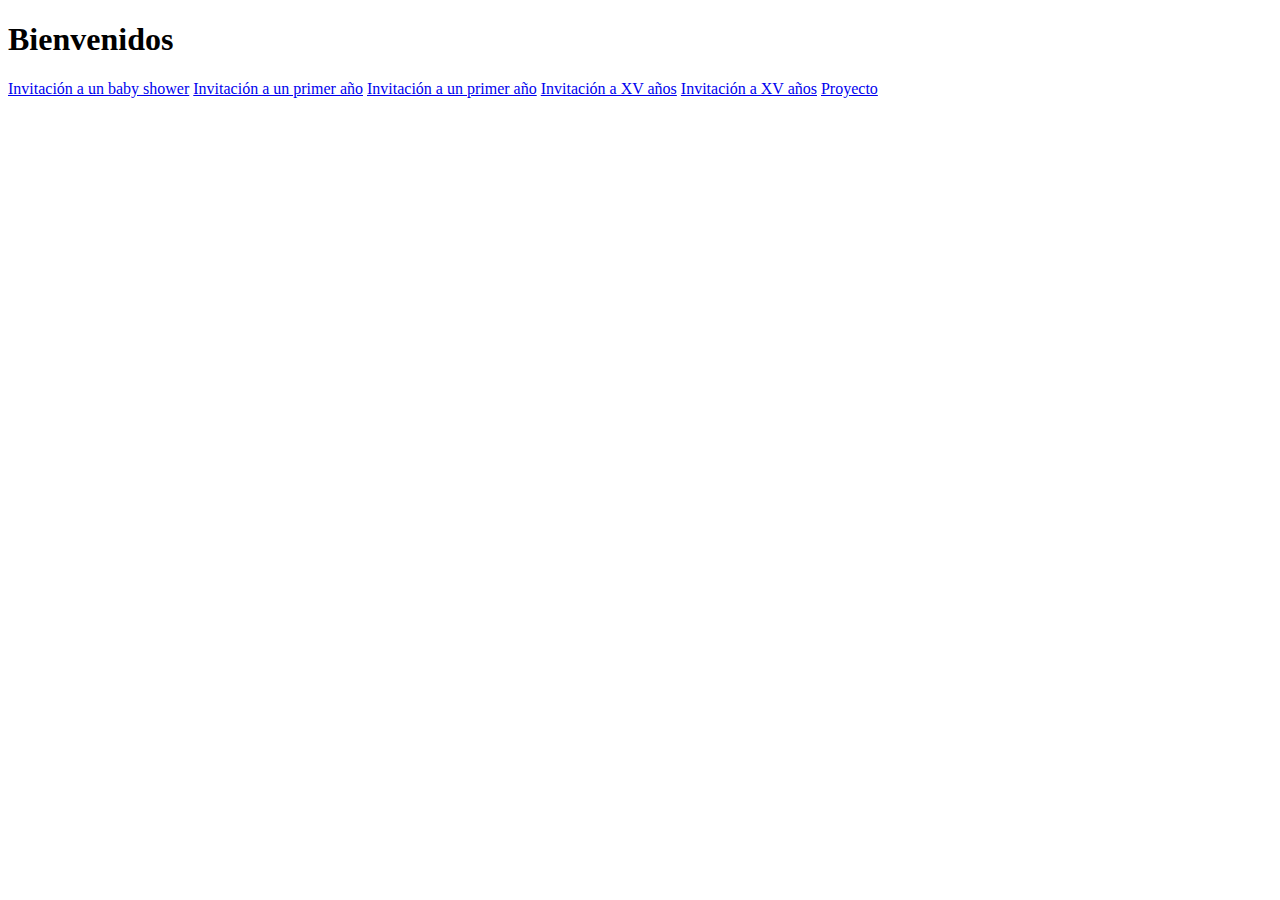
<file: index.html>
<!DOCTYPE html>
<html>
<body>
<h1>Bienvenidos</h1>
<a href="InvitacionMiranda/BabyShowerMiranda.html">Invitación a un baby shower</a>
<a href="InvitaciónMiranda1año/Miranda_1er_anio.html">Invitación a un primer año</a>
<a href="InvitaciónMiranda1año/Miranda_invitacion_1.html">Invitación a un primer año</a>
<a href="opcion negra/index.html">Invitación a XV años</a>
<a href="opcion rosa/opr.html">Invitación a XV años</a>
<a href="GraficosEnC.rar">Proyecto</a>
</body>
</html>
</file>
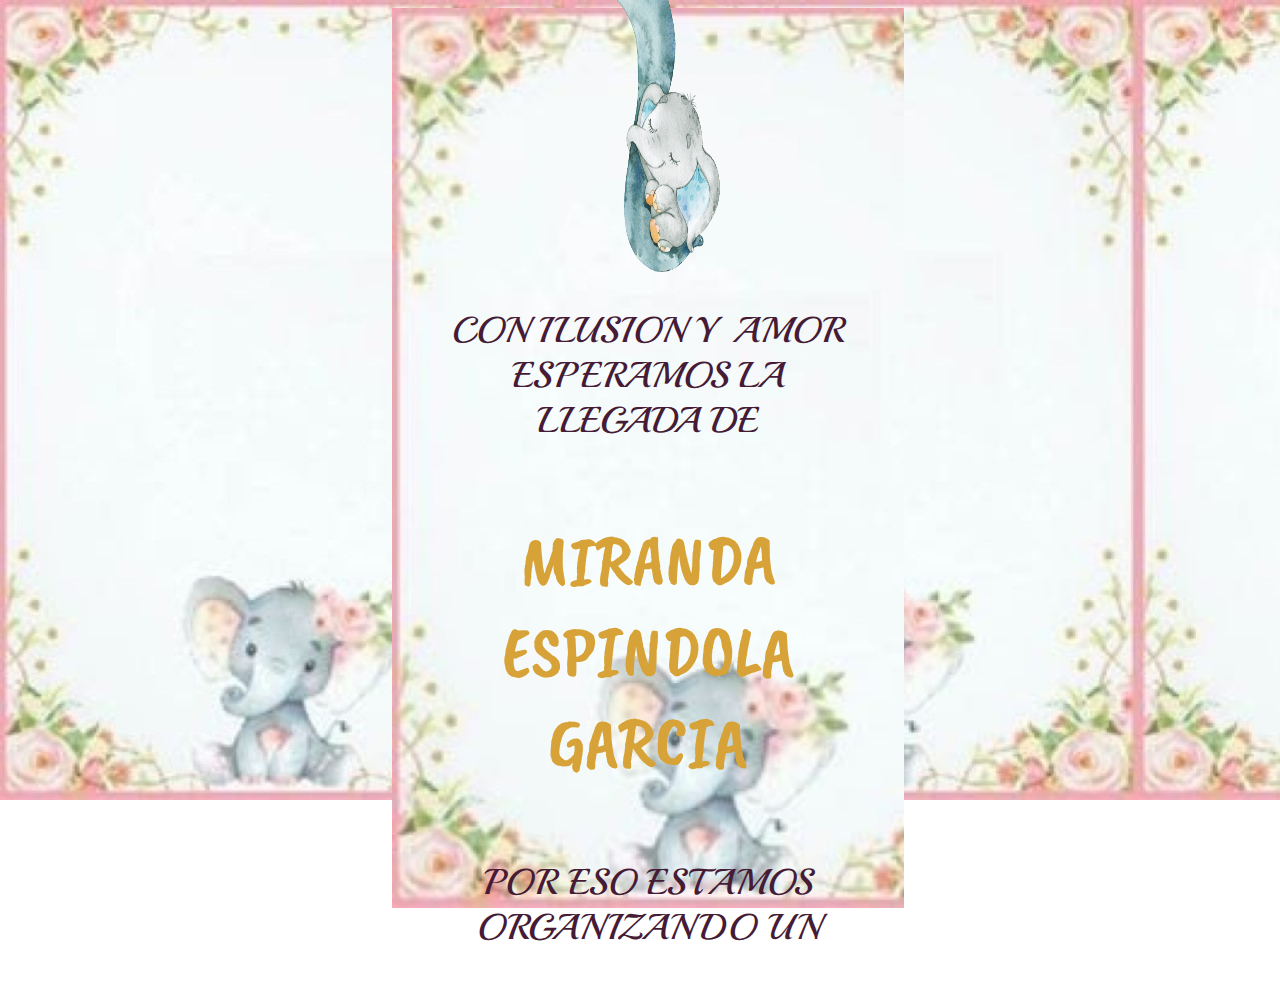
<file: InvitacionMiranda/BabyShowerMiranda.html>
<html>
	<head>
		<title>Baby Shower Miranda</title>
		<link href="Estilos/MirandaEstilo.css" rel="stylesheet" type="text/css" id="estilo">
	</head>
	<body>
		<script type="text/javascript" src="JS/Miranda.js">
		</script>
		
		<div id='invitacion' >
			<img src="Imagenes/Cabecera.png" id="imagen">
			<div id="principal">
				<p id="seccion1">
					CON ILUSION Y AMOR ESPERAMOS LA LLEGADA DE
				</p>
				<p id="seccion2">
					MIRANDA ESPINDOLA GARCIA
				</p>
				<p id="seccion3">
					POR ESO ESTAMOS ORGANIZANDO UN 
				</p>
			</div>
		</div>
		
	</body>
</html>
</file>
<file: InvitacionMiranda/Estilos/MirandaEstilo.css>
@import url('https://fonts.googleapis.com/css2?family=Playball&display=swap');
@import url('https://fonts.googleapis.com/css2?family=Caveat+Brush&display=swap');
@media all and (orientation: landscape) {
b{
	color: #d7a339;
	font-size: 8vh;
}
a{
	text-decoration:none;
}
body{
	background-image:url("../Imagenes/FondoM.jpg");
	background-repeat:repeat-x;
		
}
#invitacion{
	max-width: 40vw;
	height:100vh;
	margin-left: 30vw;
	align-items: center;
	text-align: center;
	background-image:url("../Imagenes/FondoM.jpg");
	background-repeat:no-repeat;
	background-size:cover;
}
#imagen{
	max-width: 25%;
	height: 35%;
	margin-left: 3%;
	margin-top: -10%;
	animation-name: oscilacion;
	animation-iteration-count: infinite;
	animation-duration: 10s; 
}

#principal{
	margin-left: 10%;
	overflow:hidden;
	color: #451b35;
	font-family: 'Playball', cursive;
	max-width: 80vw;
	margin-right: 10%;
}
#seccion1{
	text-align: center;
	animation-name: entrada1;
	animation-duration: 5s;
	font-size: 4vh;
	animation-iteration-count: infinite;
}
#seccion2{
	animation-name: entrada2;
	animation-duration: 5s;
	animation-iteration-count: infinite;
	text-align: center;
	font-size: 8vh;
	color: #d7a339;
	font-family: 'Caveat Brush', cursive;
}
#seccion3{
	animation-name: entrada3;
	animation-duration: 5s;
	animation-iteration-count: infinite;
	text-align: center;
	font-size: 4vh;
}
#seccion1A{
	text-align: center;
	animation-name: entrada1A;
	animation-duration: 5s;
	font-size: 8vh;
	color: #d7a339;
	font-family: 'Caveat Brush', cursive;
	animation-iteration-count: infinite;
}
#seccion2A{
	text-align: center;
	animation-name: entrada2A;
	animation-duration: 5s;
	font-size: 4vh;
	animation-iteration-count: infinite;
}
#seccion3A{
	text-align: center;
	animation-name: entrada3A;
	animation-duration: 5s;
	font-size: 4vh;
	animation-iteration-count: infinite;
}
#seccion1B{
	text-align: center;
	animation-name: entrada1B;
	animation-duration: 5s;
	font-size: 4vh;
	animation-iteration-count: infinite;
}
#seccion2B{
	text-align: center;
	animation-name: entrada2B;
	animation-duration: 5s;
	font-size: 4vh;
	animation-iteration-count: infinite;
}
#seccion3B{
	text-align: center;
	animation-name: entrada3B;
	animation-duration: 5s;
	font-size: 4vh;
	animation-iteration-count: infinite;
}
#seccion1C{
	text-align: center;
	animation-name: entrada1C;
	animation-duration: 5s;
	font-size: 4vh;
	animation-iteration-count: infinite;
}
#seccion2C{
	text-align: center;
	animation-name: entrada2C;
	animation-duration: 5s;
	font-size: 4vh;
	animation-iteration-count: infinite;
}
#seccion3C{
	text-align: center;
	animation-name: entrada3C;
	animation-duration: 5s;
	font-size: 4vh;
	animation-iteration-count: infinite;
}
#seccion1D{
	text-align: center;
	animation-name: entrada1D;
	animation-duration: 5s;
	font-size: 4vh;
	animation-iteration-count: infinite;
}
#seccion2D{
	text-align: center;
	animation-name: entrada2D;
	animation-duration: 5s;
	font-size: 8vh;
	animation-iteration-count: infinite;
	color: #d7a339;
	font-family: 'Caveat Brush', cursive;
}
#seccion3D{
	text-align: center;
	animation-name: entrada3D;
	animation-duration: 5s;
	font-size: 4vh;
	animation-iteration-count: infinite;
}
@keyframes oscilacion{
	0%{
		transform-origin: top;
		transform: rotate(15deg);
	}
	50%{
		transform-origin: top;
		transform: rotate(-15deg);
	}
	100%{
		transform-origin: top;
		transform: rotate(15deg);
	}
}
@keyframes entrada1{
	0%{
		transform: translateY(100px);
		
	}
	20%{
		
		transform: translateY(0px);


	}
}
@keyframes entrada2{
	0%{
		opacity: 0;	
	}
	20%{
		transform: scale(0);
		opacity: 0;
	}
	40%{
		opacity: 1;
		transform: scale(1);
	}
}
@keyframes entrada3{
	0%{
		opacity: 0;	
	}
	40%{
		
		transform: translateY(-100px);
		opacity: 0;
	}
	60%{
		opacity: 1;
		transform: translateY(0px);
	}

}
@keyframes entrada1A{
	0%{
		opacity: 0;
		transform: scale(0);
		transform-origin:   -1% -1% ;
		transform: rotate(-100deg);
		overflow: visible;
	}
	10%{
		opacity: 1;
	}
	20%{
		transform: rotate(0deg);
	}
	80%{
		transform: translateY(0);
	}
	100%{
		transform: translateY(30vw);
	}
}

@keyframes entrada2A{
	0%{
		opacity: 0;
		
	}
	20%{
		transform: scale(0);
		transform-origin:   -1% -1% ;
		transform: rotate(-100deg);
		opacity: 0;
		
	}
	30%{
		opacity: 1;
	}
	40%{
		transform: rotate(0deg);
	}
	80%{
		transform: translateY(0);
	}
	100%{
		transform: translateY(30vw);
		
	}

}
@keyframes entrada1B{
		0%{
		opacity: 0;
		transform: translateY(30vw);
		
	}
	20%{
		transform: translateY(0);
		opacity: 1		
	}	
	80%{
		opacity: 1;
		transform: translateY(0);
	}
	100%{
		opacity: 0;
		transform: translateY(30vw);
	}

}


@keyframes entrada2B{
	0%{
		opacity: 0;
	}
	5%{
		transform: translateY(30vw);
	}
	20%{
		transform: translateY(0);
		opacity: 1
	}
	80%{
		opacity: 1;
		transform: translateY(0);
	}
	100%{
		opacity: 0;
		transform: translateY(30vw);
	}
}
@keyframes entrada3B{
	0%{
		opacity: 0;
	}
	20%{
		transform: scale(0);
		opacity: 0;
	}
	40%{
		transform: scale(1);
		opacity: 1;
	}
	80%{
		opacity: 1;
		transform: translateY(0);
	}
	100%{
		opacity: 0;
		transform: translateY(30vw);
	}

}
@keyframes entrada1C{
	0%{
		opacity: 0;
		transform: scale(0);
		transform-origin:   -1% -1% ;
		transform: rotate(100deg);
		overflow: visible;
	}
	10%{
		opacity: 1;
	}
	20%{
		transform: rotate(0deg);
	}
	80%{
		transform: translateY(0);
		opacity: 1;
	}
	100%{
		transform: translateY(30vw);
		opacity:0;
	}

}

@keyframes entrada2C{
		0%{
		opacity: 0;
		
	}
	20%{
		transform: scale(0);
		transform-origin:   -1% -1% ;
		transform: rotate(100deg);
		opacity: 0;
		
	}
	30%{
		opacity: 1;
	}
	40%{
		transform: rotate(0deg);
	}
	80%{
		transform: translateY(0);
		opacity: 1;
	}
	100%{
		transform: translateY(30vw);
		opacity:0;
	}

}
@keyframes entrada3C{
	0%{
		opacity: 0;
		
	}
	40%{
		transform: scale(0);
		transform-origin:   -1% -1% ;
		transform: rotate(100deg);
		opacity: 0;
		
	}
	50%{
		opacity: 1;
	}
	60%{
		transform: rotate(0deg);
	}
	80%{
		transform: translateY(0);
		opacity: 1;
	}
	100%{
		transform: translateY(30vw);
		opacity:0;
	}
}
@keyframes entrada1D{
	0%{
		transform: translateY(30vw);
	}
	20%{
		transform: translateY(0vw);
	}
}

@keyframes entrada2D{
	0%{
		transform: scale(0);
	}
	20%{
		transform: scale(3);
	}
	60%{
		transform: scale(1);
	}
}
@keyframes entrada3D{
	0%{
		transform: translateY(-30vw);
	}
	20%{
		transform: translateY(0vw);
	}

}
}
@media all and (orientation: portrait) {
	b{
		color: #d7a339;
		font-size: 8vh;
	}
	a{
		text-decoration:none;
	}
	body{
		background-image:url("../Imagenes/FondoM.jpg");
		background-repeat:repeat-x;		
	}
	#invitacion{
		max-width: 100vw;
		height:100vh;
		align-items: center;
		text-align: center;
		background-image:url("../Imagenes/FondoM.jpg");
		background-repeat:no-repeat;
		background-size:cover;
	}
	#imagen{
		max-width: 25%;
		height: 35%;
		margin-left: 3%;
		margin-top: -10%;
		animation-name: oscilacion;
		animation-iteration-count: infinite;
		animation-duration: 10s; 
	}

	#principal{
		overflow:hidden;
		color: #451b35;
		font-family: 'Playball', cursive;
	}
	#seccion1{
		text-align: center;
		animation-name: entrada1;
		animation-duration: 5s;
		font-size: 3vh;
		animation-iteration-count: infinite;
	}
	#seccion2{
		animation-name: entrada2;
		animation-duration: 5s;
		animation-iteration-count: infinite;
		text-align: center;
		font-size: 6.5vh;
		color: #d7a339;
		font-family: 'Caveat Brush', cursive;
}
#seccion3{
	animation-name: entrada3;
	animation-duration: 5s;
	animation-iteration-count: infinite;
	text-align: center;
	font-size: 3vh;
}
#seccion1A{
	text-align: center;
	animation-name: entrada1A;
	animation-duration: 5s;
	font-size: 8vh;
	color: #d7a339;
	font-family: 'Caveat Brush', cursive;
	animation-iteration-count: infinite;
}
#seccion2A{
	text-align: center;
	animation-name: entrada2A;
	animation-duration: 5s;
	font-size: 4vh;
	animation-iteration-count: infinite;
}
#seccion3A{
	text-align: center;
	animation-name: entrada3A;
	animation-duration: 5s;
	font-size: 4vh;
	animation-iteration-count: infinite;
}
#seccion1B{
	text-align: center;
	animation-name: entrada1B;
	animation-duration: 5s;
	font-size: 4vh;
	animation-iteration-count: infinite;
}
#seccion2B{
	text-align: center;
	animation-name: entrada2B;
	animation-duration: 5s;
	font-size: 4vh;
	animation-iteration-count: infinite;
}
#seccion3B{
	text-align: center;
	animation-name: entrada3B;
	animation-duration: 5s;
	font-size: 4vh;
	animation-iteration-count: infinite;
}
#seccion1C{
	text-align: center;
	animation-name: entrada1C;
	animation-duration: 5s;
	font-size: 4vh;
	animation-iteration-count: infinite;
}
#seccion2C{
	text-align: center;
	animation-name: entrada2C;
	animation-duration: 5s;
	font-size: 4vh;
	animation-iteration-count: infinite;
}
#seccion3C{
	text-align: center;
	animation-name: entrada3C;
	animation-duration: 5s;
	font-size: 4vh;
	animation-iteration-count: infinite;
}
#seccion1D{
	text-align: center;
	animation-name: entrada1D;
	animation-duration: 5s;
	font-size: 4vh;
	animation-iteration-count: infinite;
}
#seccion2D{
	text-align: center;
	animation-name: entrada2D;
	animation-duration: 5s;
	font-size: 8vh;
	animation-iteration-count: infinite;
	color: #d7a339;
	font-family: 'Caveat Brush', cursive;
}
#seccion3D{
	text-align: center;
	animation-name: entrada3D;
	animation-duration: 5s;
	font-size: 4vh;
	animation-iteration-count: infinite;
}
@keyframes oscilacion{
	0%{
		transform-origin: top;
		transform: rotate(15deg);
	}
	50%{
		transform-origin: top;
		transform: rotate(-15deg);
	}
	100%{
		transform-origin: top;
		transform: rotate(15deg);
	}
}
@keyframes entrada1{
	0%{
		transform: translateY(100px);
		
	}
	20%{
		
		transform: translateY(0px);


	}
}
@keyframes entrada2{
	0%{
		opacity: 0;	
	}
	20%{
		transform: scale(0);
		opacity: 0;
	}
	40%{
		opacity: 1;
		transform: scale(1);
	}
}
@keyframes entrada3{
	0%{
		opacity: 0;	
	}
	40%{
		
		transform: translateY(-100px);
		opacity: 0;
	}
	60%{
		opacity: 1;
		transform: translateY(0px);
	}

}
@keyframes entrada1A{
	0%{
		opacity: 0;
		transform: scale(0);
		transform-origin:   -1% -1% ;
		transform: rotate(-100deg);
		overflow: visible;
	}
	10%{
		opacity: 1;
	}
	20%{
		transform: rotate(0deg);
	}
	80%{
		transform: translateY(0);
		opacity: 1;
	}
	100%{
		opacity: 0;
		transform: translateY(30vw);
	}
}

@keyframes entrada2A{
	0%{
		opacity: 0;
		
	}
	20%{
		transform: scale(0);
		transform-origin:   -1% -1% ;
		transform: rotate(-100deg);
		opacity: 0;
		
	}
	30%{
		opacity: 1;
	}
	40%{
		transform: rotate(0deg);
	}
	80%{
		transform: translateY(0);
		opacity: 1;
	}
	100%{
		opacity: 0;
		transform: translateY(30vw);
		
	}

}
@keyframes entrada1B{
		0%{
		opacity: 0;
		transform: translateY(30vw);
		
	}
	20%{
		transform: translateY(0);
		opacity: 1		
	}	
	80%{
		opacity: 1;
		transform: translateY(0);
	}
	100%{
		opacity: 0;
		transform: translateY(30vw);
	}

}


@keyframes entrada2B{
	0%{
		opacity: 0;
	}
	5%{
		transform: translateY(30vw);
	}
	20%{
		transform: translateY(0);
		opacity: 1
	}
	80%{
		opacity: 1;
		transform: translateY(0);
	}
	100%{
		opacity: 0;
		transform: translateY(30vw);
	}
}
@keyframes entrada3B{
	0%{
		opacity: 0;
	}
	20%{
		transform: scale(0);
		opacity: 0;
	}
	40%{
		transform: scale(1);
		opacity: 1;
	}
	80%{
		opacity: 1;
		transform: translateY(0);
	}
	100%{
		opacity: 0;
		transform: translateY(30vw);
	}

}
@keyframes entrada1C{
	0%{
		opacity: 0;
		transform: scale(0);
		transform-origin:   -1% -1% ;
		transform: rotate(100deg);
		overflow: visible;
	}
	10%{
		opacity: 1;
	}
	20%{
		transform: rotate(0deg);
	}
	80%{
		transform: translateY(0);
		opacity: 1;
	}
	100%{
		transform: translateY(30vw);
		opacity:0;
	}

}

@keyframes entrada2C{
		0%{
		opacity: 0;
		
	}
	20%{
		transform: scale(0);
		transform-origin:   -1% -1% ;
		transform: rotate(100deg);
		opacity: 0;
		
	}
	30%{
		opacity: 1;
	}
	40%{
		transform: rotate(0deg);
	}
	80%{
		transform: translateY(0);
		opacity: 1;
	}
	100%{
		transform: translateY(30vw);
		opacity:0;
	}

}
@keyframes entrada3C{
	0%{
		opacity: 0;
		
	}
	40%{
		transform: scale(0);
		transform-origin:   -1% -1% ;
		transform: rotate(100deg);
		opacity: 0;
		
	}
	50%{
		opacity: 1;
	}
	60%{
		transform: rotate(0deg);
	}
	80%{
		transform: translateY(0);
		opacity: 1;
	}
	100%{
		transform: translateY(30vw);
		opacity:0;
	}
}
@keyframes entrada1D{
	0%{
		transform: translateY(30vw);
	}
	20%{
		transform: translateY(0vw);
	}
}

@keyframes entrada2D{
	0%{
		transform: scale(0);
	}
	20%{
		transform: scale(3);
	}
	60%{
		transform: scale(1);
	}
}
@keyframes entrada3D{
	0%{
		transform: translateY(-30vw);
	}
	20%{
		transform: translateY(0vw);
	}

}
}
</file>
